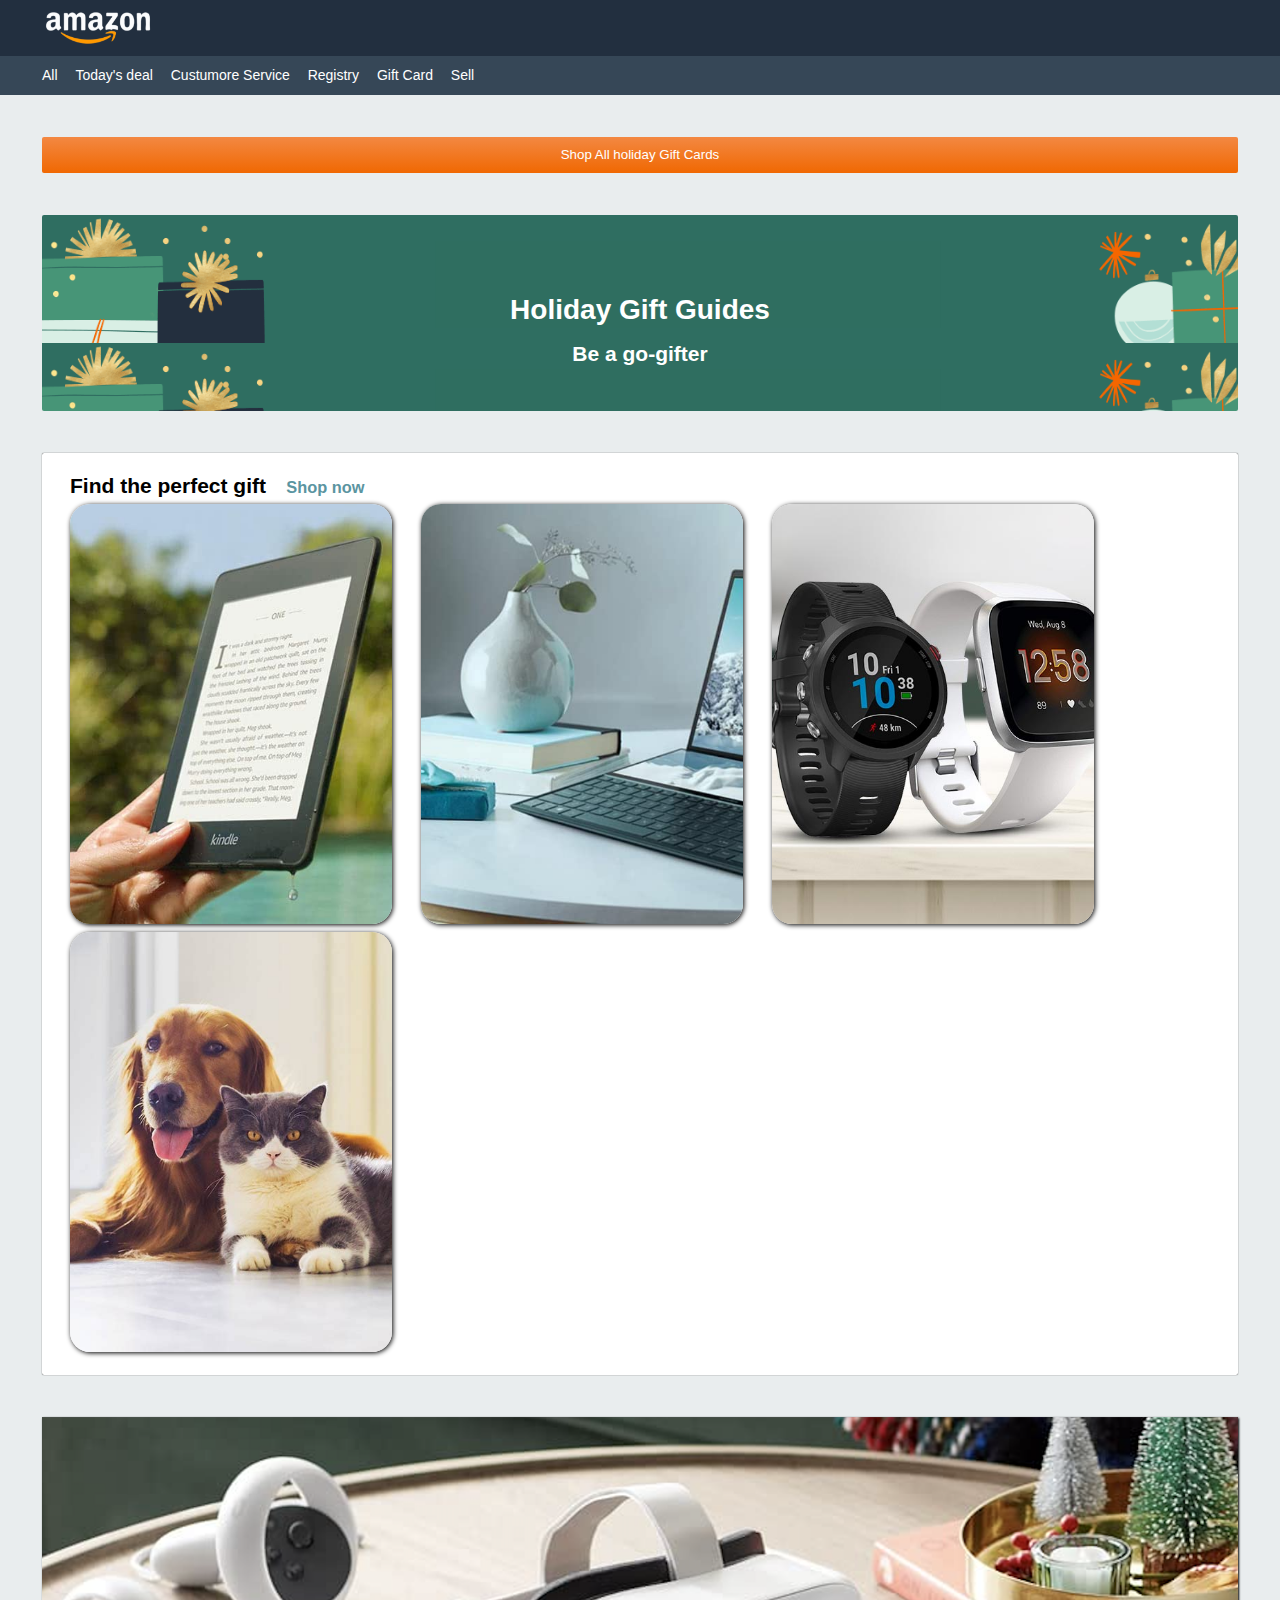
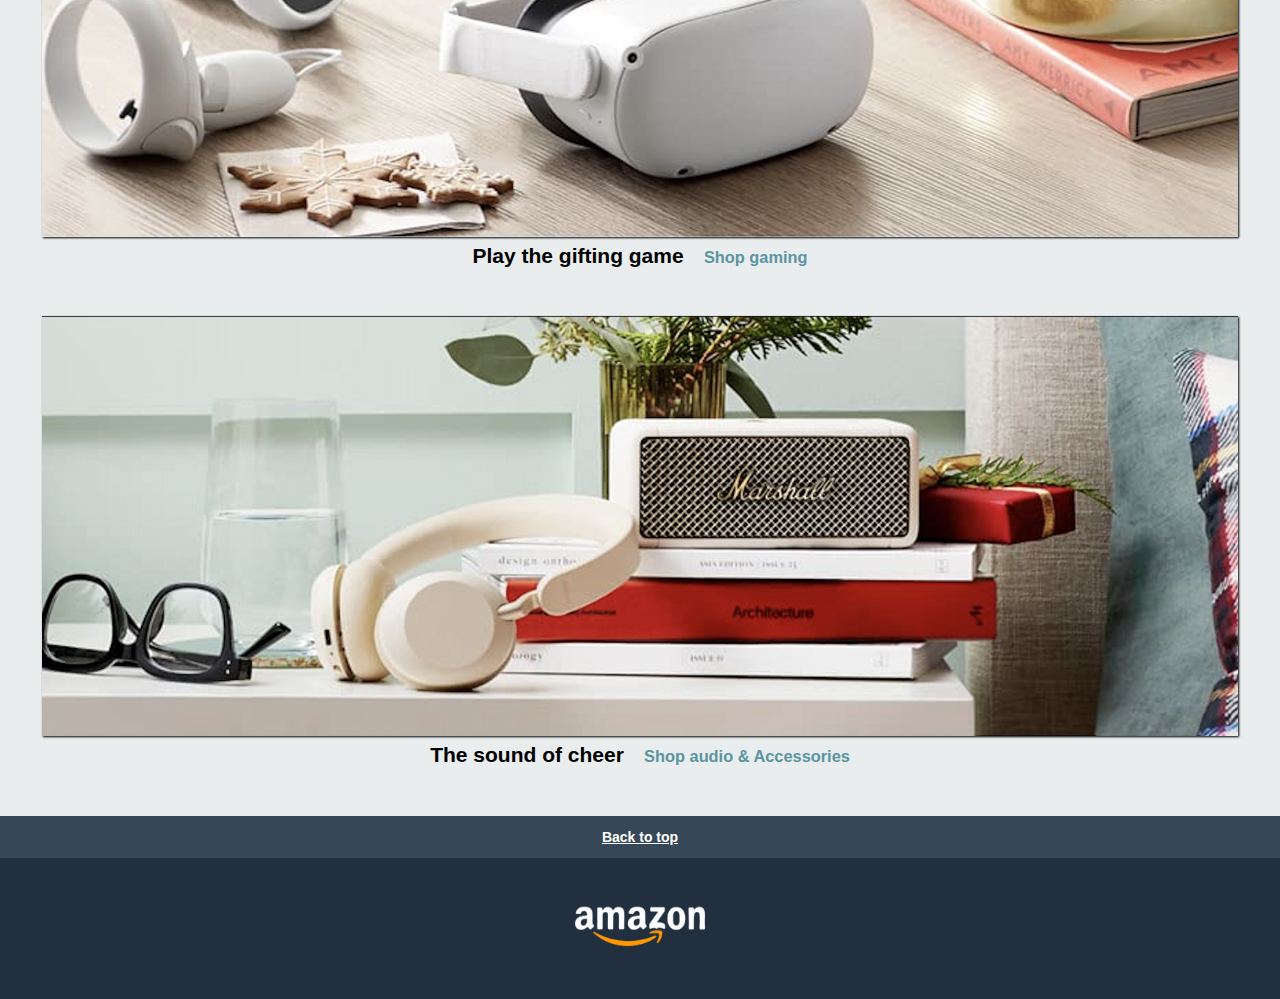
<file: index.html>
<!DOCTYPE html>
<html lang="en">
	<head>
		<title></title>
		<meta charset="UTF-8" />
		<meta name="viewport" content="width=device-width, initial-scale=1" />
		<link href="css/reset.css" rel="stylesheet" />
		<link href="css/style.css" rel="stylesheet" />
	</head>
	<body>
		<header>
			<div class="contLogo">
				<img src="assets/logo.png" alt="logo" />
			</div>
			<nav>
				<ul>
					<li><a href="#">All</a></li>
					<li><a href="#">Today's deal</a></li>
					<li><a href="#">Custumore Service</a></li>
					<li><a href="#">Registry</a></li>
					<li><a href="#">Gift Card</a></li>
					<li><a href="#">Sell</a></li>
				</ul>
			</nav>
		</header>
		<main>
			<button><a href="#">Shop All holiday Gift Cards</a></button>

			<div class="sign">
				<h1>Holiday Gift Guides</h1>
				<h2>Be a go-gifter</h2>
			</div>

			<div class="giftSection">
				<h2 class="inlineBlock">Find the perfect gift</h2>
				<a href="#" class="shortLink">Shop now</a><br />
				<div class="contBox">
					<div class="giftBox"><img src="assets/img_1.jpg" alt="gift img 1" /></div>
					<div class="giftBox"><img src="assets/img_2.jpg" alt="gift img 1" /></div>
					<div class="giftBox"><img src="assets/img_3.jpg" alt="gift img 1" /></div>
					<div class="giftBox"><img src="assets/img_4.jpg" alt="gift img 1" /></div>
				</div>
			</div>

			<div class="poster" id="poster1"></div>

			<h2 class="inlineBlock">Play the gifting game</h2>
			<a href="#" class="shortLink">Shop gaming</a>

			<div class="poster" id="poster2"></div>

			<h2 class="inlineBlock">The sound of cheer</h2>
			<a href="#" class="shortLink">Shop audio & Accessories</a>
		</main>

		<footer>
			<div class="backUp">
				<a href="#">Back to top</a>
			</div>
			<div class="contLogoFooter">
				<img src="assets/logo.png" alt="logo footer" />
			</div>
		</footer>
	</body>
</html>
</file>
<file: css/style.css>
html {
    font-size: 62.5%;
}


body {
    font-family: 'Open Sans', sans-serif;
    font-size: 1.4rem;
    line-height: 1.8;
    margin: 0;
    background-color: #E9EDEE;
}

* {
    box-sizing: border-box;
}

h1 {
    font-size: 2em;
}

h2 {
    font-size: 1.5em;
}

h3 {
    font-size: 1.17em;
}

h3 {
    font-size: 1em;
}

h1,
h2,
h3,
h4 {
    font-weight: bold;
}

a {
    text-decoration: none;
    color: #fff;
    cursor: pointer;
}

ul {
    list-style: none;
}

.inlineBlock {
    display: inline-block;
}

.shortLink {
    font-size: 1.17em;
    color: #5B95A1;
    font-weight: bold;
    margin-left: 1em;
}

header {
    background-image: linear-gradient(180deg, #222F3F, #222F3F);
    width: 100%;
}

header .contLogo {
    width: 8em;
    height: 4em;
    margin-left: 3em;
    padding-block: 0.5em;
}

header .contLogo img {
    width: 100%;

}

nav {
    background-color: #364757;
}

nav ul {
    padding-inline-start: 3em;
    padding-block: 0.5em;
}


nav ul li {
    display: inline-block;
    margin-inline-end: 1em;
}

main {
    width: 100%;
    padding: 3em;
    text-align: center;
}

main button {
    width: 100%;
    background-image: linear-gradient(180deg, #F38842, #F06802);
    border: none;
    color: #fff;
    display: block;
    line-height: 2.5;
    border-radius: 2px;
}

main .sign {
    background-image: url(../assets/bg-image.png);
    background-repeat: repeat;
    background-position: 0% 0%;
    width: 100%;
    height: 14em;
    margin-block: 3em;
    color: #fff;
    text-align: center;
    padding-block-start: 5em;
    border-radius: 2px;
}

.giftSection {
    text-align: left;
    padding-inline: 2em;
    background-color: #fff;
    padding-block: 1em;
    border-radius: 2px;
    box-shadow: 0px 0px 1px #000;
}

.contBox .giftBox {
    display: inline-block;
    width: 23em;
    height: 30em;
}

.contBox .giftBox:not(:last-child) {
    margin-inline-end: 1.8em;
}

.contBox .giftBox img {
    width: 100%;
    height: 100%;
    border-radius: 20px;
    object-fit: cover;
    box-shadow: 1px 1px 5px #000;
}

main #poster1 {
    background-image: url(../assets/img_9.png);
}

main #poster2 {
    background-image: url(../assets/img_10.png);
}

main .poster {
    margin-block-start: 3em;
    width: 100%;
    height: 30em;
    background-position: 50% 80%;
    box-shadow: 1px 1px 2px #000;
    background-size: cover;
}

footer {
    background-image: linear-gradient(180deg, #222F3F, #222F3F);
    text-align: center;
}

footer .backUp {
    background-color: #364757;
}

footer .backUp a {
    text-decoration: underline;
    line-height: 3;
    font-weight: bold;
}

footer .contLogoFooter {
    width: 20%;
    margin-inline: auto;
    padding-block: 3em;
}

footer .contLogoFooter img {
    width: 10em;
}
</file>
